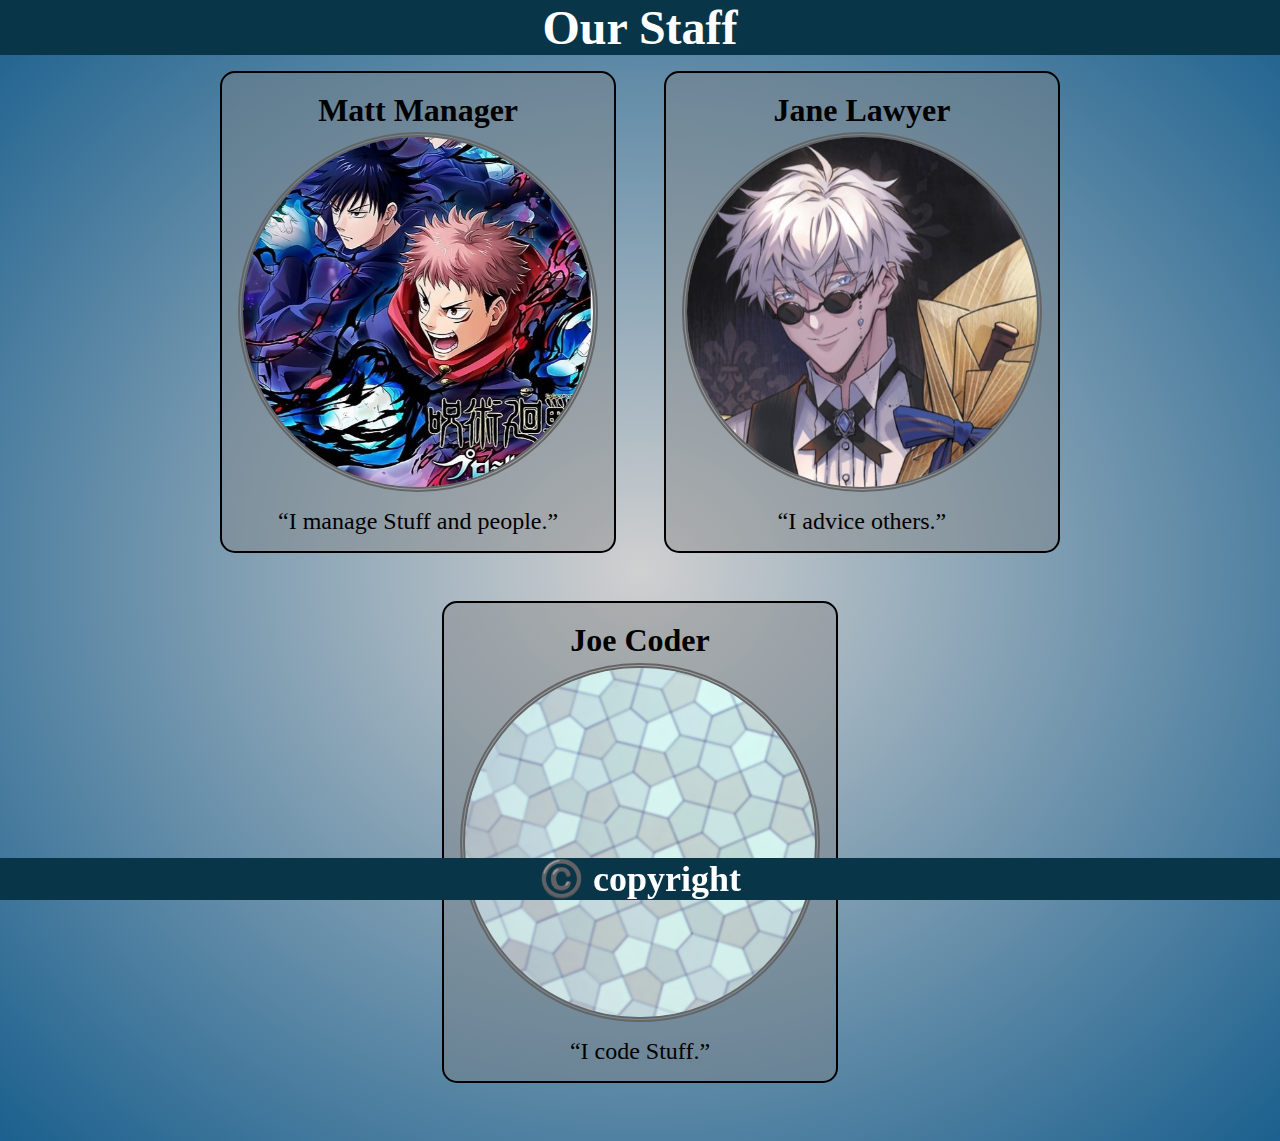
<file: project2/index.html>
<!DOCTYPE html>
<html lang="en">
<head>
    <meta charset="UTF-8">
    <meta name="viewport" content="width=device-width, initial-scale=1.0">
    <title>CSS_Project_2: profileCards</title>
    <link rel="stylesheet" href="style.css">
</head>
<body>
    <header>
        <h1>Our Staff</h1>
        <nav>
            <a href="#profile1">Joe</a>
            <a href="#profile2">Matt</a>
            <a href="#profile3">Jane</a>
        </nav>
    </header>
    <main>



        
        <article id="profile1" class="card">
            <figure>
                <img src="img/profile1.jpg" alt="Joe Coder" width="500" height="500">
                <figcaption>Joe Coder</figcaption>
            </figure>
            <p><q>I code Stuff.</q></p>
        </article>
        <article id="profile2" class="card">
            <figure>
                <img src="img/profile2.jpg" alt="Matt Manager" width="500" height="500">
                <figcaption>Matt Manager</figcaption>
            </figure>
            <p><q>I manage Stuff and people.</q></p>
        </article>
        <article id="profile3" class="card">
            <figure>
                <img src="img/profile3.jpg" alt="Jane Lawyer" width="500" height="500">
                <figcaption>Jane Lawyer</figcaption>
            </figure>
            <p><q>I advice others.</q></p>
        </article>
    </main>
    <footer>
        <h2>©️ copyright</h2>
    </footer>
</body>
</html>
</file>
<file: project2/style.css>
*{
    margin: 0;
    padding: 0;
    box-sizing: border-box;
}

img{
    display: block;
    max-width: 100%;
    height: auto;
}

html{
    scroll-behavior: smooth;
}

body{
    font-size: 1.5rem;
    min-height: 100vh;
    background-color: beige;
    background-image: radial-gradient(rgb(208, 208, 208), rgb(27, 96, 142));
    display: flex;
    flex-direction: column;
}

header, footer{
    position:sticky;
    color: white;
    background-color: rgb(9, 53, 72);
    text-align: center;
}

nav{
    display: flex;
    justify-content: space-evenly;
    background-color: rgba(255, 252, 252, 0.951);
    border-bottom: 1px solid #000;
}

nav a, nav a:visited{
    color: black;
    text-decoration: none;
}

nav a:hover, nav a:focus{
    text-decoration: underline;
}

header{
    top: 0;
}

main{
    flex-grow: 1;
    display: flex;
    flex-direction: column;
    align-items: center;
    gap: 3rem;
    padding: 2rem;
    padding-bottom: 3.5rem;
}

footer{
    bottom: 0;
}

.card{
    scroll-margin-top: 7rem;
    width: min(100%, 350px);
    background-color: rgba(128, 128, 128, 0.403);
    border: 2px solid #000;
    border-radius: 15px;
    padding: 1rem; 
    display: flex;
    flex-direction: column;
    align-items: center;
}

.card figure{
    display: flex;
    flex-flow: column nowrap;
}

.card img{
    border: 5px double rgb(102, 101, 101);
    border-radius: 50%;
}

.card figcaption{
    font-weight: bolder;
    font-size: 2rem;
    margin: 1rem;
    text-align: center;
}

/* || SMALL || */
@media screen and (min-width: 576px){
    main{
        justify-content: center;
        flex-flow: row wrap;
        padding: 1rem;
    }
    .card{
        width: min(100%, 400px);
    }
    .card:last-child{
        order: -1;
    }
}

/* || MEDIUM || */
@media screen and (min-width: 768px){
    nav{
        display: none;
    }
    .card{
        width: min(100%, 325px);
    }
    .card figure{
        flex-flow: column-reverse;
    }
    .card figcaption{
        margin: 0.1em 0; 
    }
    .card p{
        margin-top: 1rem;
    }
}

/* || Large|| */
@media screen and (min-width: 992px){
    .card{
        width: min(100%, 400px);
    }
    .card:nth-child(2){
        order: -1;
    }
}

/* || XL|| */
@media screen and (min-width: 1200px){
    .card{
        width: min(calc(33% - 1rem), 500px);
    }
}

/* || MOBILE LANDSCAPE|| */
@media screen and (max-height: 450px) and (min-aspect-ratio: 7/4){
    h1{
        font-size: 1.5rem;
    }
    nav{
        display: none;
    }
    main{
        flex-flow: row nowrap;
        justify-content: space-evenly;
        align-items: stretch;
    }
    .card{
        width: min(calc(33% - 0.25rem), 200px);
    }
    .card figcaption, .card p{
        font-size: 1.25rem;
    }
}
</file>
